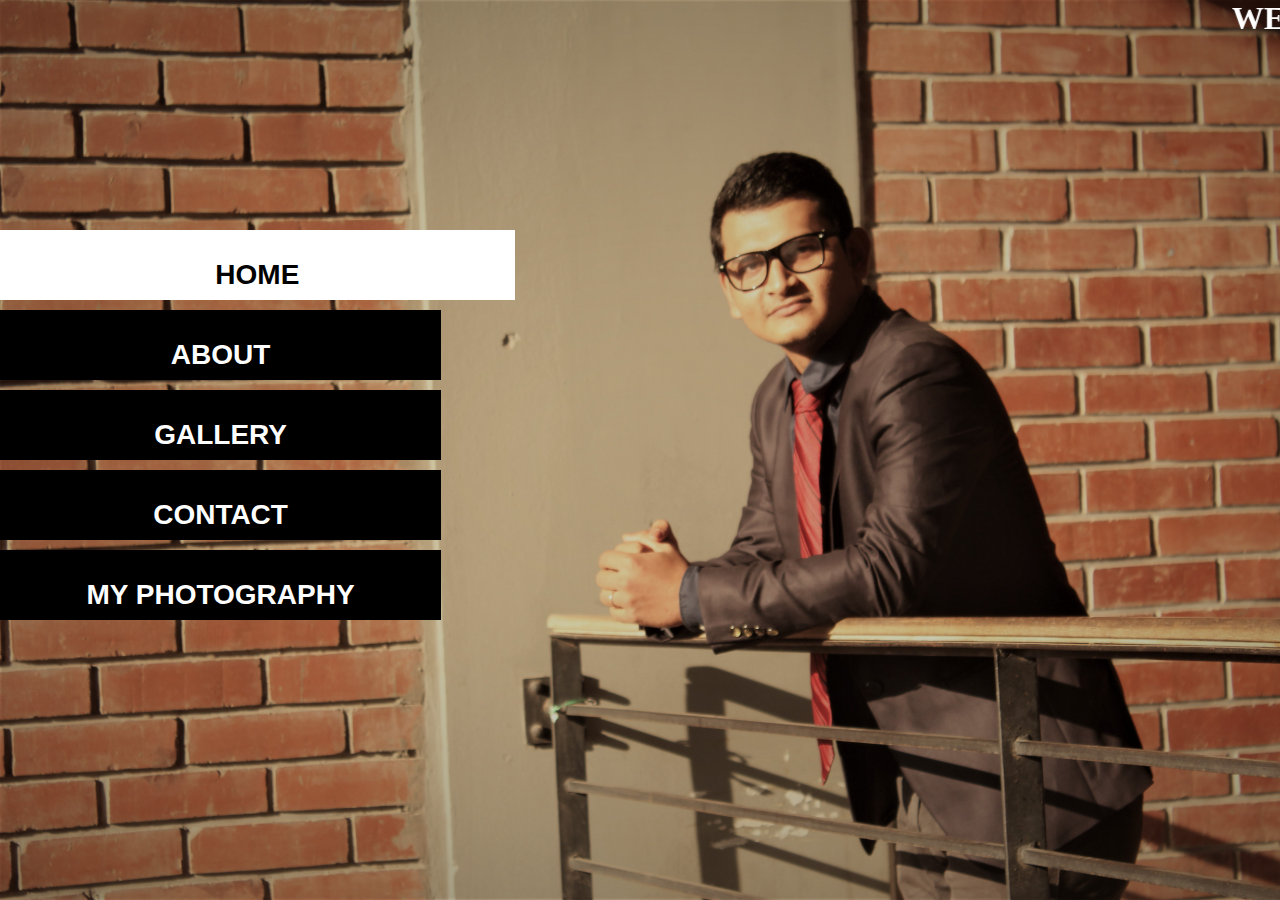
<file: index.html>
<html>
<head>
<title>
This is my protfolio 
</title>

	
<link rel="stylesheet" type="text/css" href="style.css">
</head>



<body>
 
 <div class="background">
 <marquee> <font color="white"> <b> <h1>WELCOME TO MY PROTFOLIO!!</h1> </b>  </marquee>
 <div class="nav">
 <a class="a active">HOME</a>
  <a class="b" href="About.html">ABOUT</a>
   <a class="c" href="Gallary.html">GALLERY</a>
    <a class="d" href="contract.html">CONTACT</a>
   <a class="e" href="photography.html"> MY PHOTOGRAPHY</a>
 </div>
 </div>

</body>




</html>
</file>
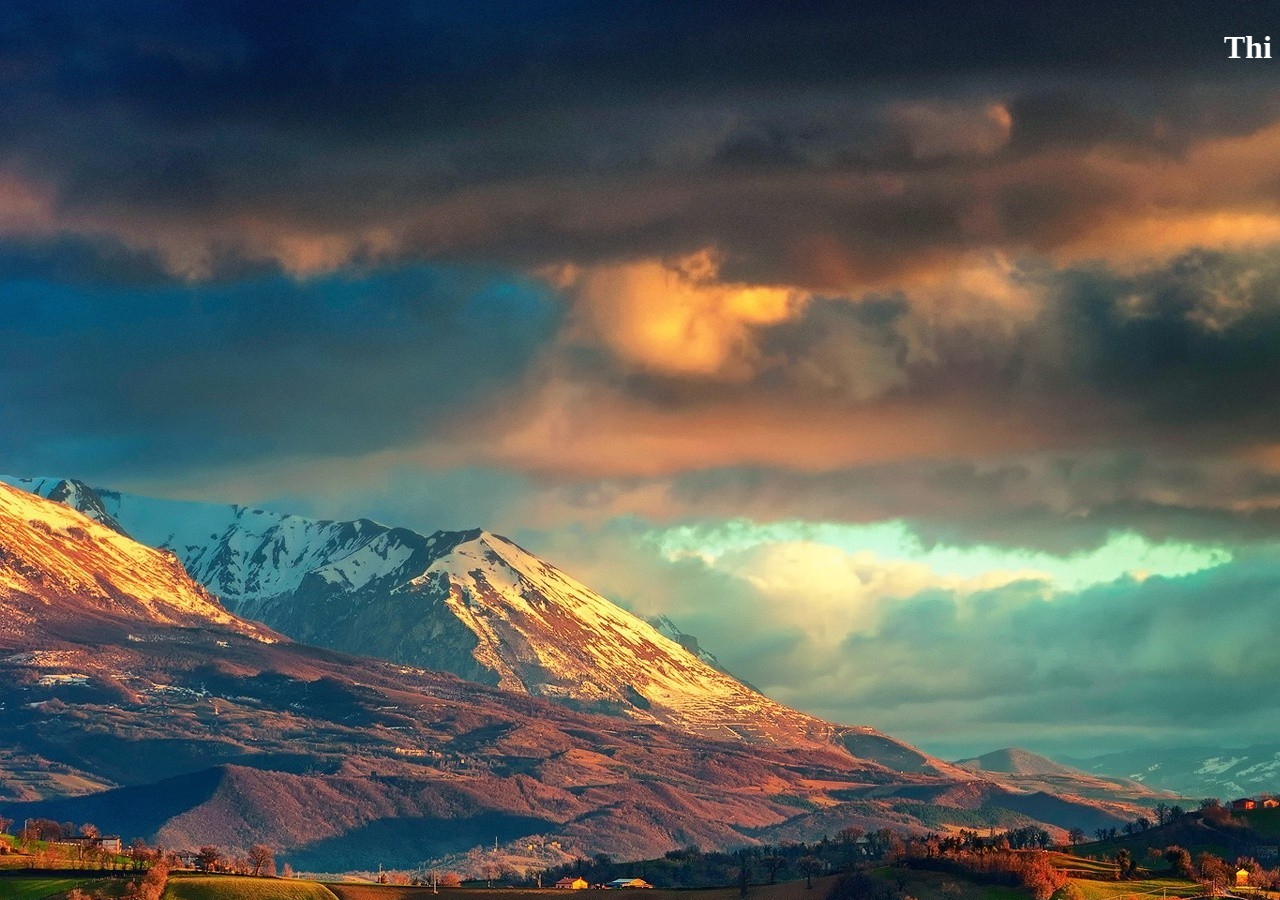
<file: about.html>
<html>

<body background="02.jpg" , width=100%, height=100%>
 <marquee> <font color="white"><h1>This is all about me!!</h1></marquee>
 
 <font color="#FF9900"><h1 align="right">
 
 <br>
 <br>
 <br>
 <br>
 <br>
 <br>
 <br>

</h1></font>
</body>
</html>
</file>
<file: style.css>
*{
margin:0;
padding:0;
}


html,body{
   width=100%;
   height=100%;
   font-size=13px;
   font-weight:normal;
   
}

.background{
width:100%;
height:100%;
background-image:url(tirtha.JPG);
background-size:cover;
background-repeat:no-repeat;
position:relative;
overflow:auto;

}

.nav{
width=250x;
height:200px;

position:absolute;
top:25%;
left:0;

}

.nav a{
text-decoration:none;
font-size:28px;
font-family:Geneva, Arial, Helvetica, sans-serif;

font-weight:bold;
display:inline-block;



width:60%;
height:70px;
margin:5px 0;
background-color:#000000;
color:#FFFFFF;
line-height:90px;
text-align:center;
text-transform:300ms;

}

a.active, .nav a:hover{
background-color:#FFFFFF;
color:#000000;
width:70%;
}
</file>
